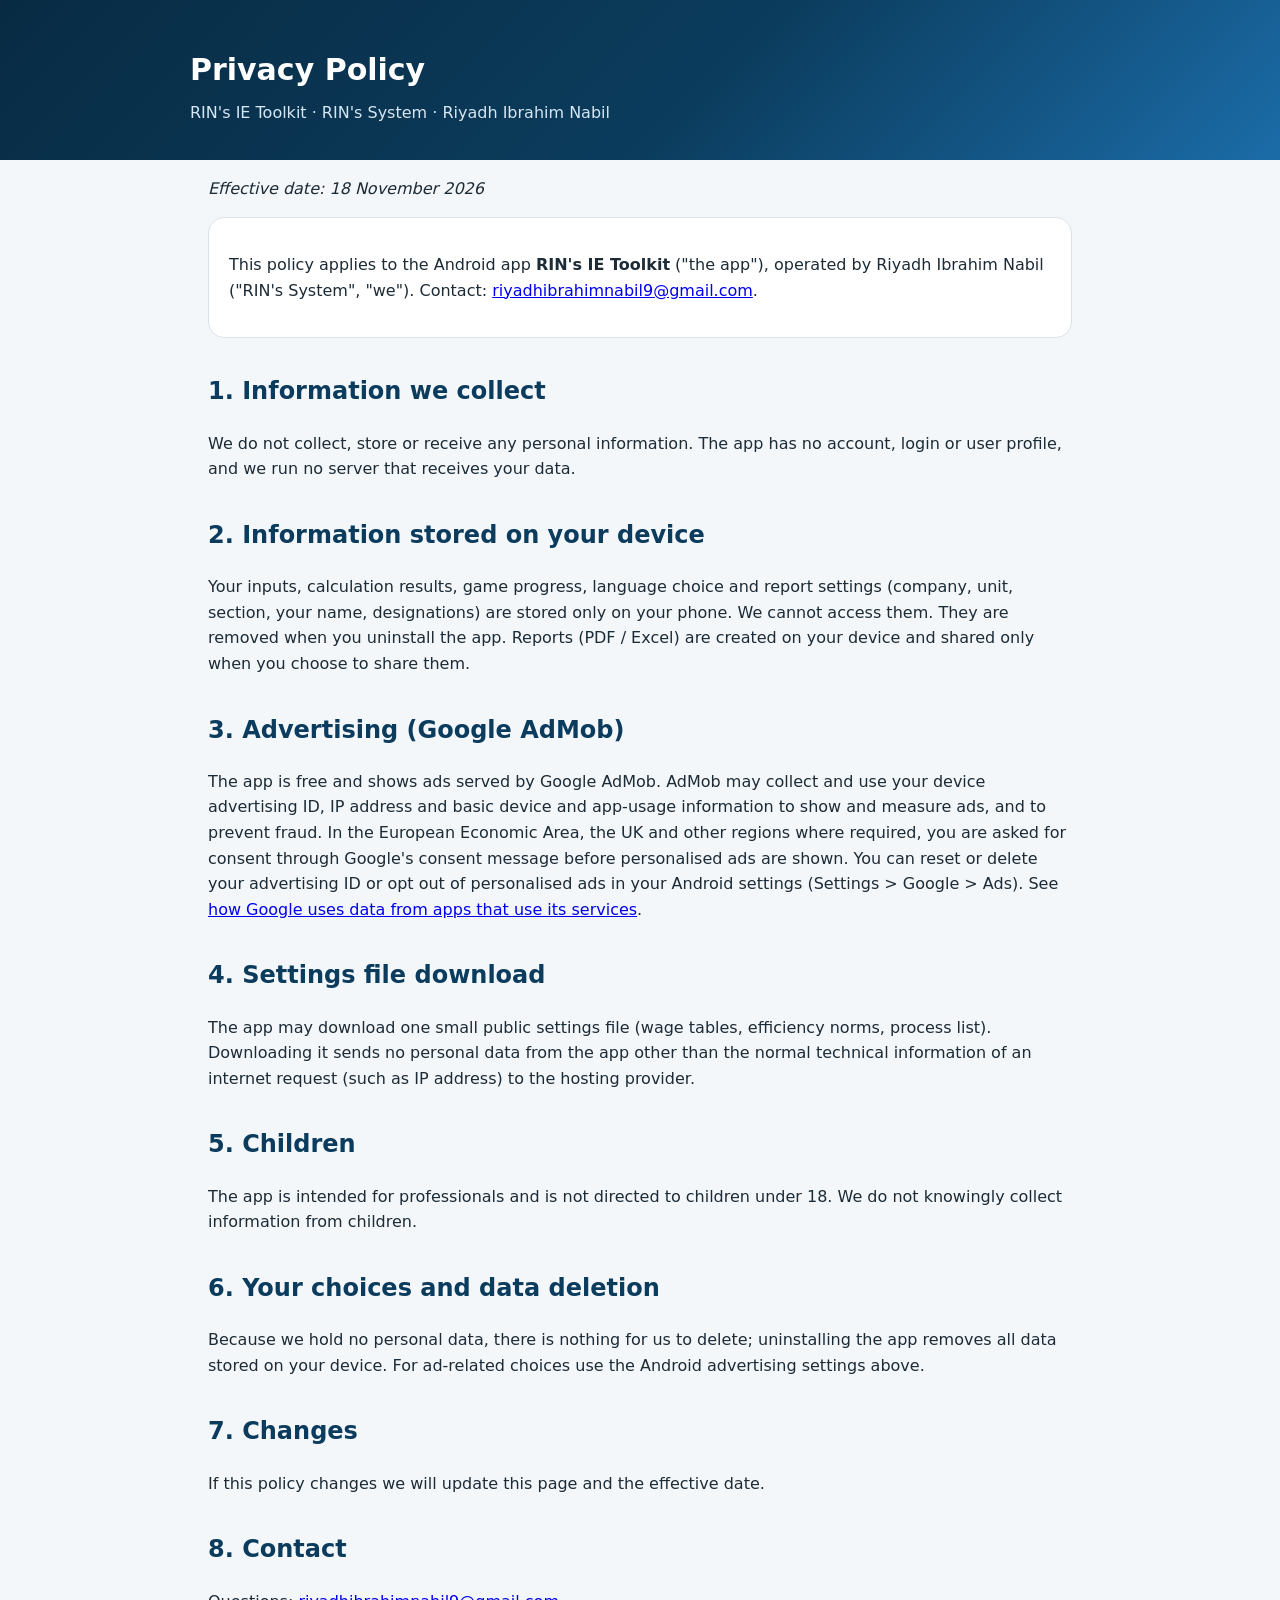
<file: index.html>
<!doctype html><html><head><meta charset="utf-8"><title>RIN's System</title><meta http-equiv="refresh" content="0; url=privacy.html"></head><body><a href="privacy.html">Privacy policy</a></body></html>
</file>
<file: style.css>
:root{--brand:#0B3C5D;--accent:#D9A441;--bg:#F4F7FA;--ink:#1c2b36}
*{box-sizing:border-box}body{margin:0;font-family:system-ui,-apple-system,Segoe UI,Roboto,sans-serif;background:var(--bg);color:var(--ink);line-height:1.6}
header{background:linear-gradient(135deg,#082B43,#0B3C5D 55%,#1B6CA8);color:#fff;padding:28px 20px 34px}
.wrap{max-width:900px;margin:0 auto;padding:0 18px}
header .wrap{padding:0}
nav a{color:#fff;margin-right:18px;text-decoration:none;font-weight:600;opacity:.9}nav a:hover{opacity:1;text-decoration:underline}
h1{margin:18px 0 6px;font-size:30px}h2{color:var(--brand);margin-top:34px}
.tag{color:#d6e6f2}
.card{background:#fff;border:1px solid #d9e3ec;border-radius:16px;padding:18px 20px;margin:14px 0}
.grid{display:grid;grid-template-columns:repeat(auto-fit,minmax(240px,1fr));gap:14px}
.btn{display:inline-block;background:var(--accent);color:#1c1405;padding:11px 18px;border-radius:12px;font-weight:700;text-decoration:none}
.note{background:#FFF8E1;border:1px solid var(--accent);border-radius:12px;padding:12px 14px;font-size:14px}
footer{margin:40px 0 24px;font-size:13px;color:#5b6b78}
code{background:#eef3f7;padding:2px 6px;border-radius:6px}
</file>
